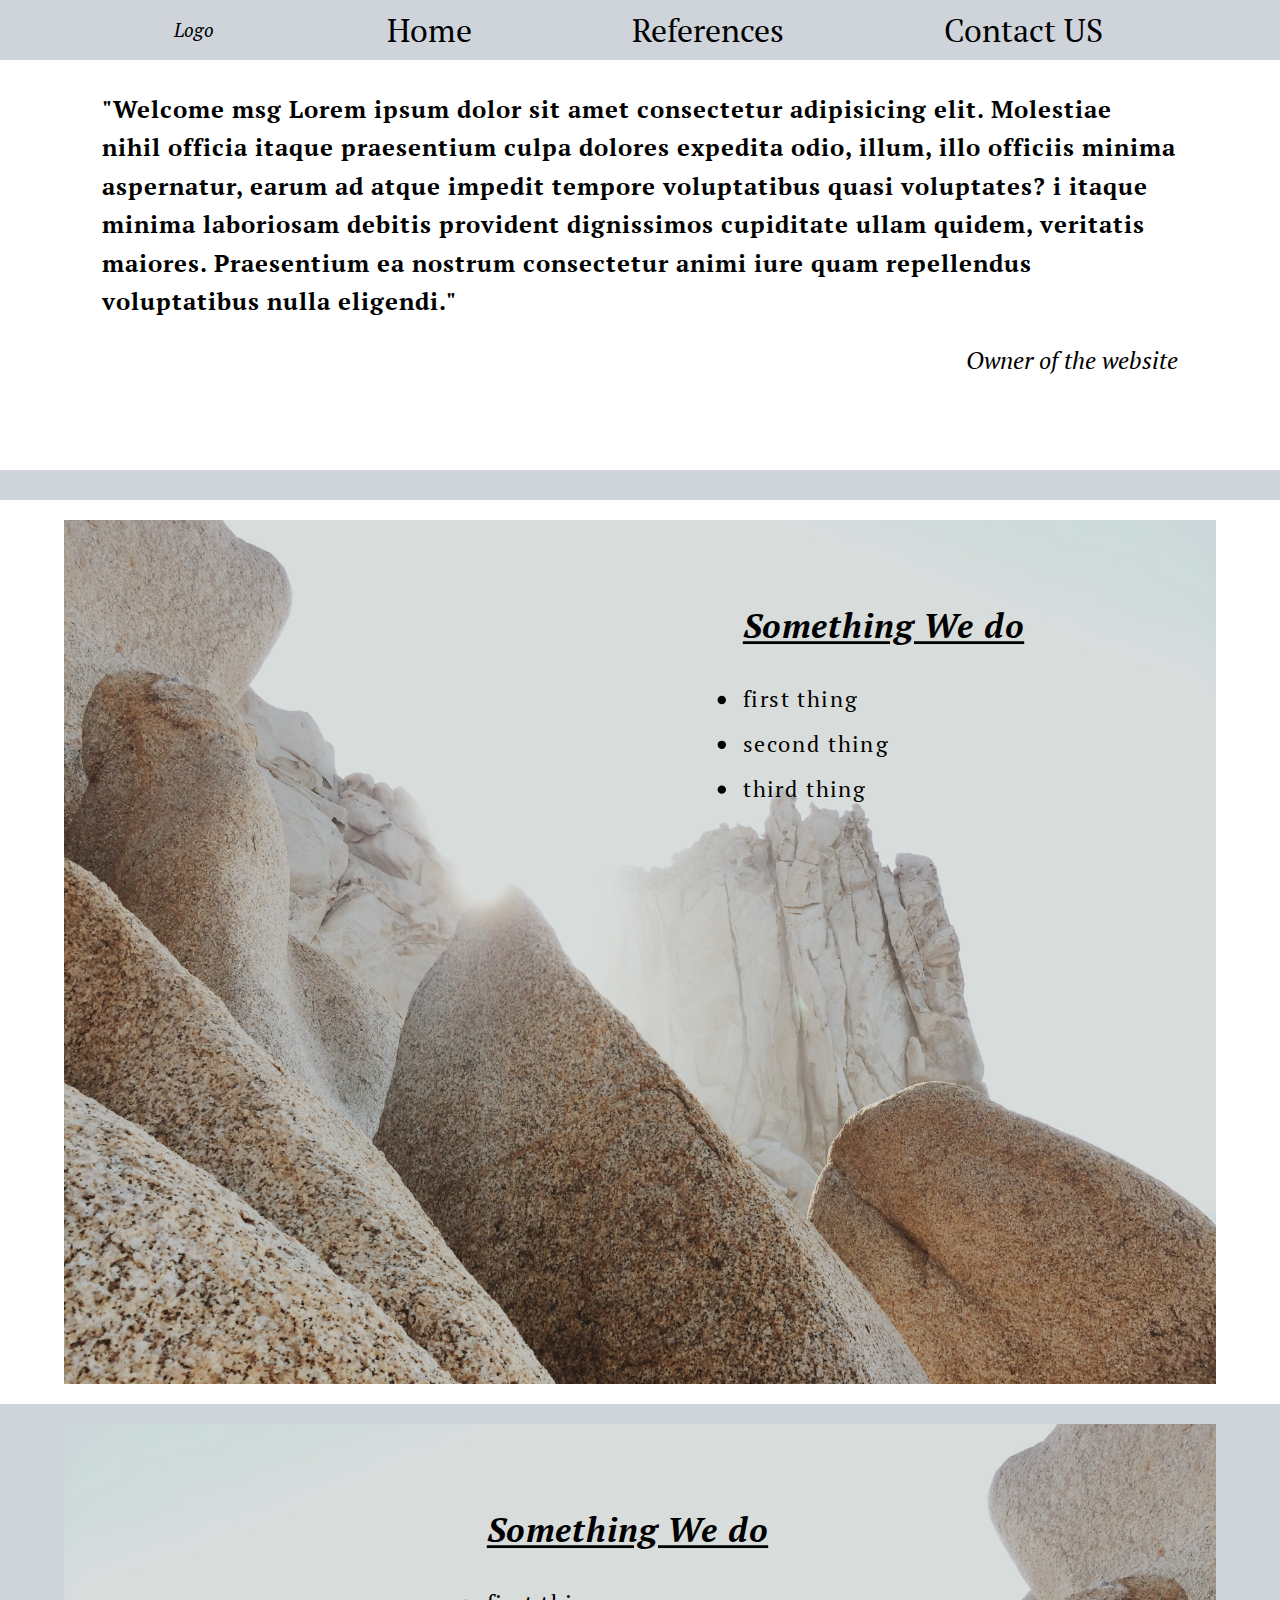
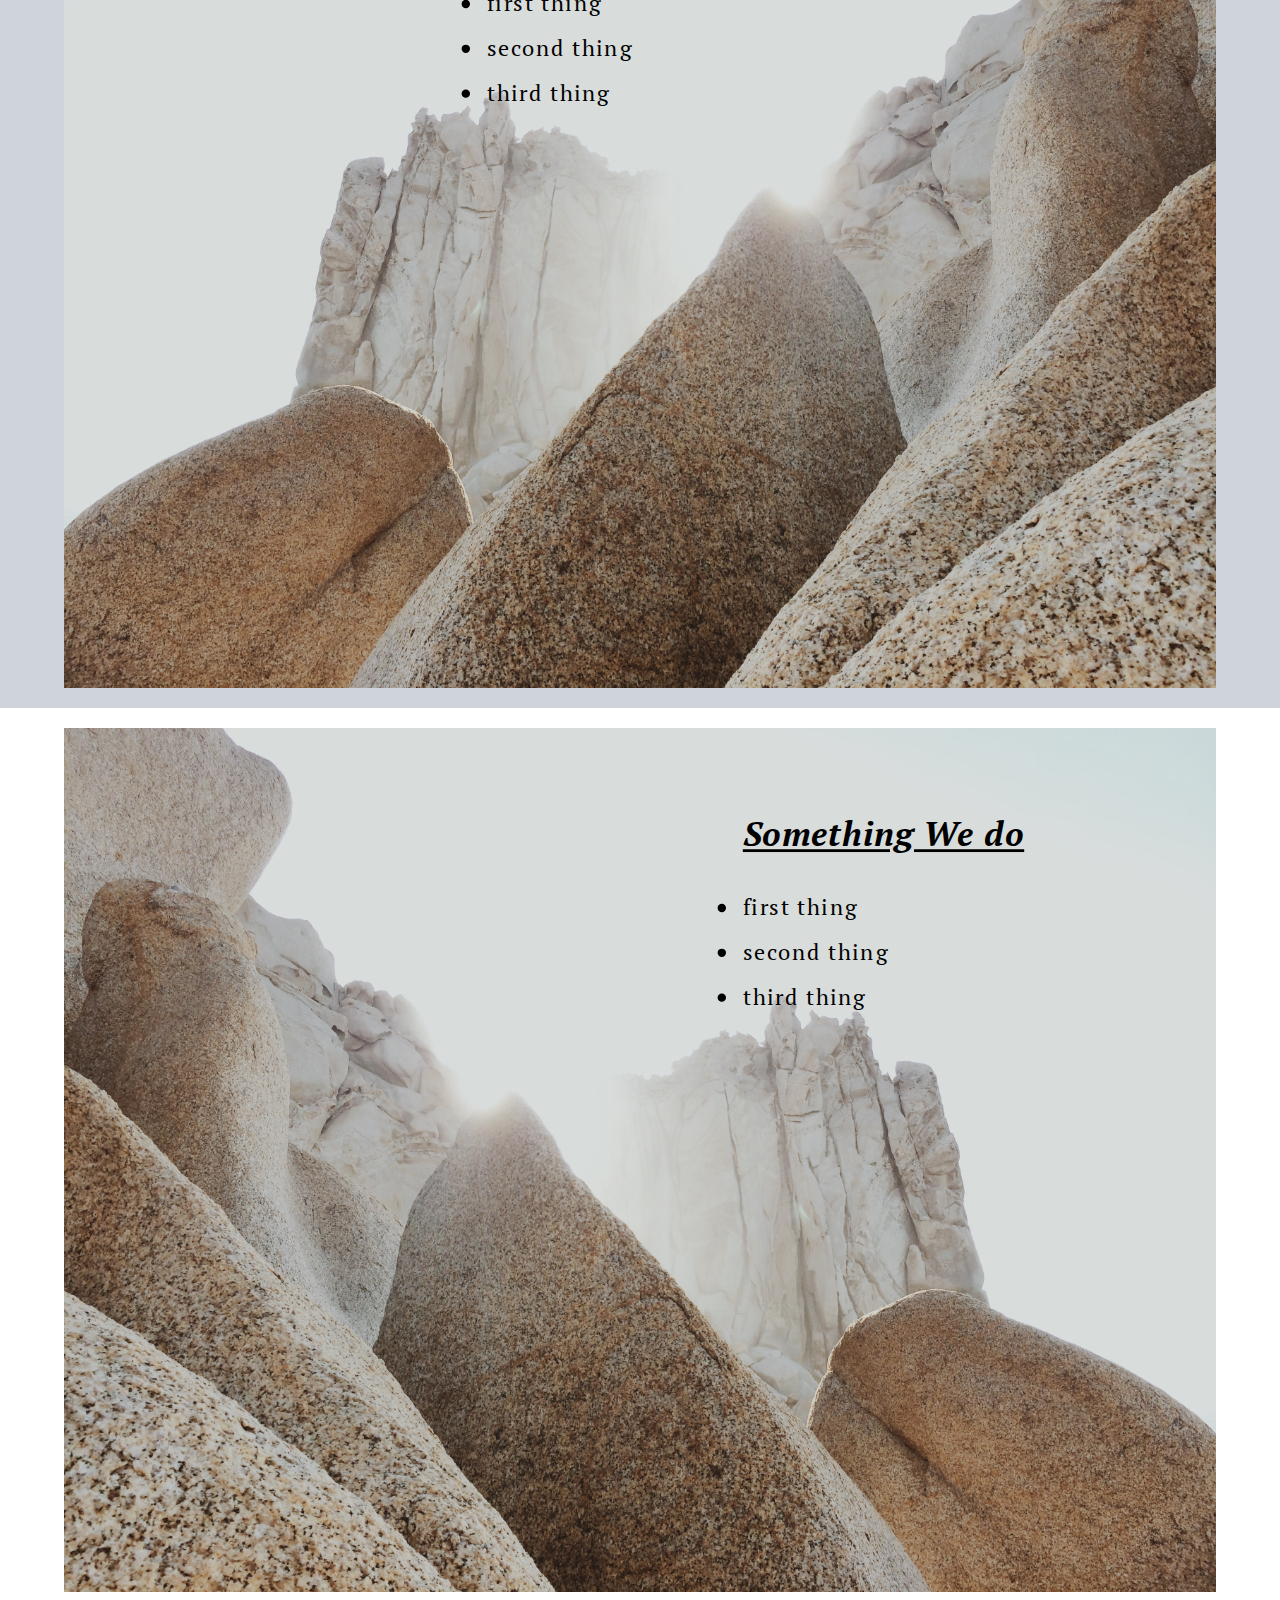
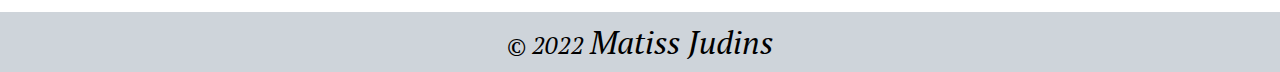
<file: index.html>
<!DOCTYPE html>
<html lang="en">
<head>
    <meta charset="UTF-8">
    <meta http-equiv="X-UA-Compatible" content="IE=edge">
    <meta name="viewport" content="width=device-width, initial-scale=1.0">
    <title>Brochure Website</title>
    <link rel="stylesheet" href="https://cdnjs.cloudflare.com/ajax/libs/font-awesome/6.1.1/css/all.min.css"
        integrity="sha512-KfkfwYDsLkIlwQp6LFnl8zNdLGxu9YAA1QvwINks4PhcElQSvqcyVLLD9aMhXd13uQjoXtEKNosOWaZqXgel0g=="
        crossorigin="anonymous" referrerpolicy="no-referrer" />    
    <link rel="stylesheet" href="./style.css">
    <script src="../app.js" defer></script>
</head>
<body>

    <div class="nav">
        <i class="fa-solid fa-laptop-file logo">Logo</i>
        <div class="navMenu">
            <div class="navLink"> <a href="./index.html"> Home</a></div>
            <div class="navLink"> <a href="./references.html">References</a></div>
            <div class="navLink"> <a href="./contact.html">Contact US</a></div>
        </div>
        <div class="icon"><i class="fa-solid fa-bars"></i></div>
    </div>





<div class="welcome">
    <h2>"Welcome msg Lorem ipsum dolor sit amet consectetur adipisicing elit. Molestiae nihil officia itaque praesentium culpa dolores expedita odio, illum, illo officiis minima aspernatur, earum ad atque impedit tempore voluptatibus quasi voluptates?
  i itaque minima laboriosam debitis provident dignissimos cupiditate ullam quidem, veritatis maiores. Praesentium ea nostrum consectetur animi iure quam repellendus voluptatibus nulla eligendi."</h2>
    <p>Owner of the website</p>
</div>

<div class="jobs">
<div class="job">
    <div class="img"><img src="./images/horizontal.jpg" alt=""></div>
    <div class="info">
        <h2>Something We do</h2>
        <li>first thing</li>
        <li>second thing</li>
        <li>third thing</li>
    </div>
</div>
<div class="job wide">
    <div class="img"><img src="./images/horizontal.jpg" alt=""></div>
    <div class="info">
        <h2>Something We do</h2>
        <li>first thing</li>
        <li>second thing</li>
        <li>third thing</li>
    </div>
</div>
<div class="job">
    <div class="img"><img src="./images/horizontal.jpg" alt=""></div>
    <div class="info">
        <h2>Something We do</h2>
        <li>first thing</li>
        <li>second thing</li>
        <li>third thing</li>
    </div>
</div>

</div>
    <footer>
        <p>© 2022 <a href=https://www.linkedin.com/in/matiss-judins-319235228 target="_blank">Matiss Judins</a></p>
    </footer>
</body>
</html>
</file>
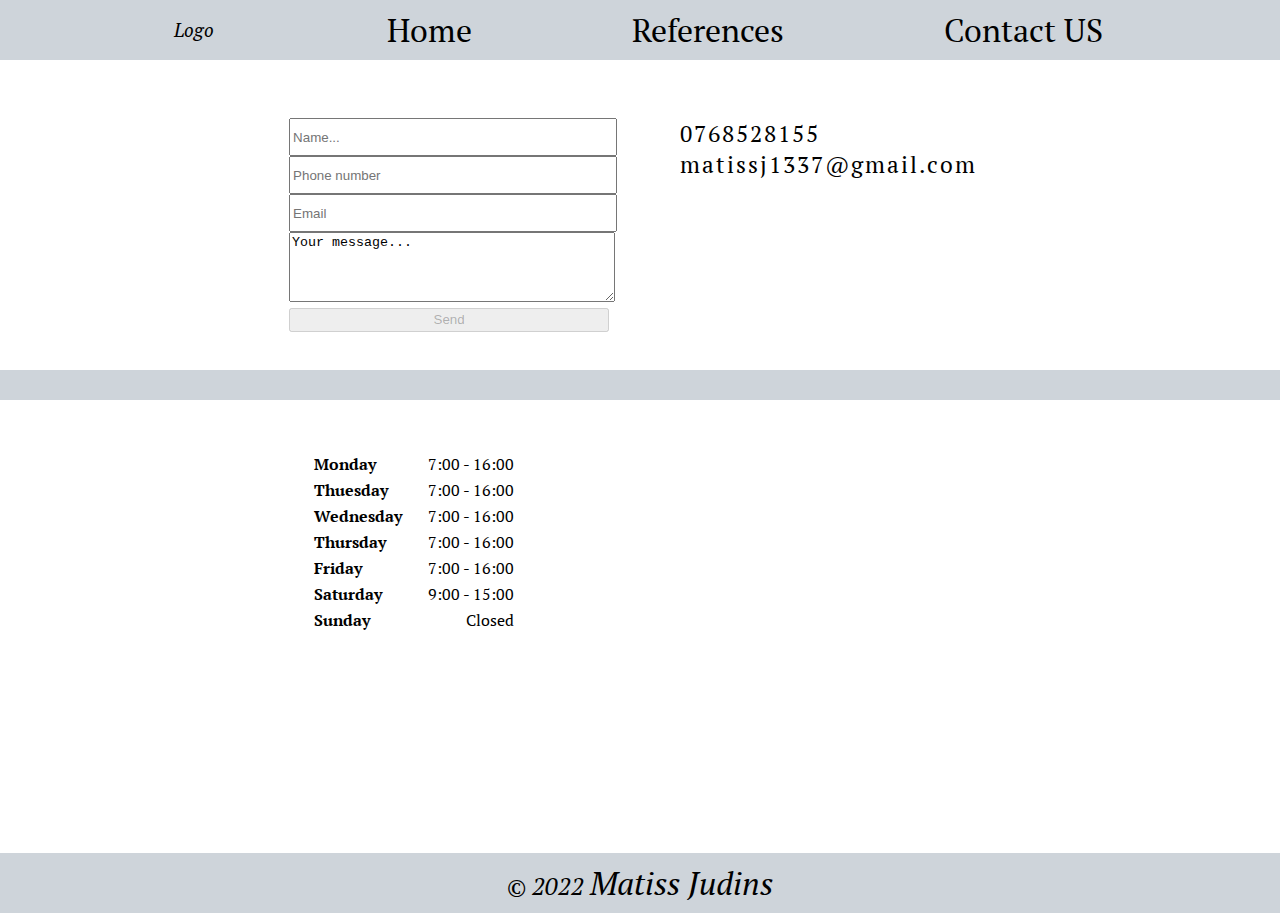
<file: contact.html>
<!DOCTYPE html>
<html lang="en">
<head>
    <meta charset="UTF-8">
    <meta http-equiv="X-UA-Compatible" content="IE=edge">
    <meta name="viewport" content="width=device-width, initial-scale=1.0">
    <title>Contact</title>
    <link rel="stylesheet" href="https://cdnjs.cloudflare.com/ajax/libs/font-awesome/6.1.1/css/all.min.css"
        integrity="sha512-KfkfwYDsLkIlwQp6LFnl8zNdLGxu9YAA1QvwINks4PhcElQSvqcyVLLD9aMhXd13uQjoXtEKNosOWaZqXgel0g=="
        crossorigin="anonymous" referrerpolicy="no-referrer" />
        <link rel="stylesheet" href="./style.css">    
        <script src="./app.js" defer></script>
</head>
    <div class="nav">
        <i class="fa-solid fa-laptop-file logo">Logo</i>
        <div class="navMenu">
            <div class="navLink"> <a href="./index.html"> Home</a></div>
            <div class="navLink"> <a href="./references.html">References</a></div>
            <div class="navLink"> <a href="./contact.html">Contact US</a></div>
        </div>
        <div class="icon"><i class="fa-solid fa-bars"></i></div>
    </div>

<div class="container">
                <div class="contacts">
                    <div class="phone"><i class="fa-solid fa-phone-flip"></i> 0768528155</div>
                    <div class="email"><i class="fa-solid fa-at"></i> matissj1337@gmail.com</div>
                </div>
      <div class="form">

        <form action="send to your email of choice" method="POST">
            <input type="hidden" name="_next" value="http://127.0.0.1:5500/views/contact.html">
            <input type="hidden" name="_captcha" value="false">
            <input class="input" type="text" name="Name" id="name" required placeholder="Name...">
            <br>
            <input class="input" type="tel" name="tel" id="tel" required placeholder="Phone number">
            <br>
            <input class="input" type="email" name="email" id="email" required placeholder="Email">
            <br>
            <textarea class="input msg" name="message" id="message" cols="30" rows="10">Your message...</textarea>
            <br>
            <button type="Submit" disabled>Send</button>
        </form>
     </div>
</div>

<div class="visit">
<div class="open">
<div class="day">
    <div>Monday</div>
    <div>7:00 - 16:00</div>
</div>
<div class="day">
    <div>Thuesday</div>
    <div>7:00 - 16:00</div>
</div>
<div class="day">
    <div>Wednesday</div>
    <div>7:00 - 16:00</div>
</div>
<div class="day">
    <div>Thursday</div>
    <div>7:00 - 16:00</div>
</div>
<div class="day">
    <div>Friday</div>
    <div>7:00 - 16:00</div>
</div>
<div class="day">
    <div>Saturday</div>
    <div>9:00 - 15:00</div>
</div>
<div class="day">
    <div>Sunday</div>
    <div>Closed</div>
</div>
</div>
      <div class="mapouter map"><div class="gmap_canvas"><iframe width="350" height="350" id="gmap_canvas" src="https://maps.google.com/maps?q=Nordiska%20museet&t=&z=13&ie=UTF8&iwloc=&output=embed" frameborder="0" scrolling="no" marginheight="0" marginwidth="0"></iframe><a href="https://fmovies-online.net"></a><br><style>.mapouter{position:relative;text-align:right;height:350px;width:350px;}</style><a href="https://www.embedgooglemap.net">how to add google maps to website</a><style>.gmap_canvas {overflow:hidden;background:none!important;height:350px;width:350px;}</style></div></div></div>
</div>
<footer>
    <p>© 2022 <a href=https://www.linkedin.com/in/matiss-judins-319235228 target="_blank">Matiss Judins</a></p>
</footer>
</body>
</html>
</file>
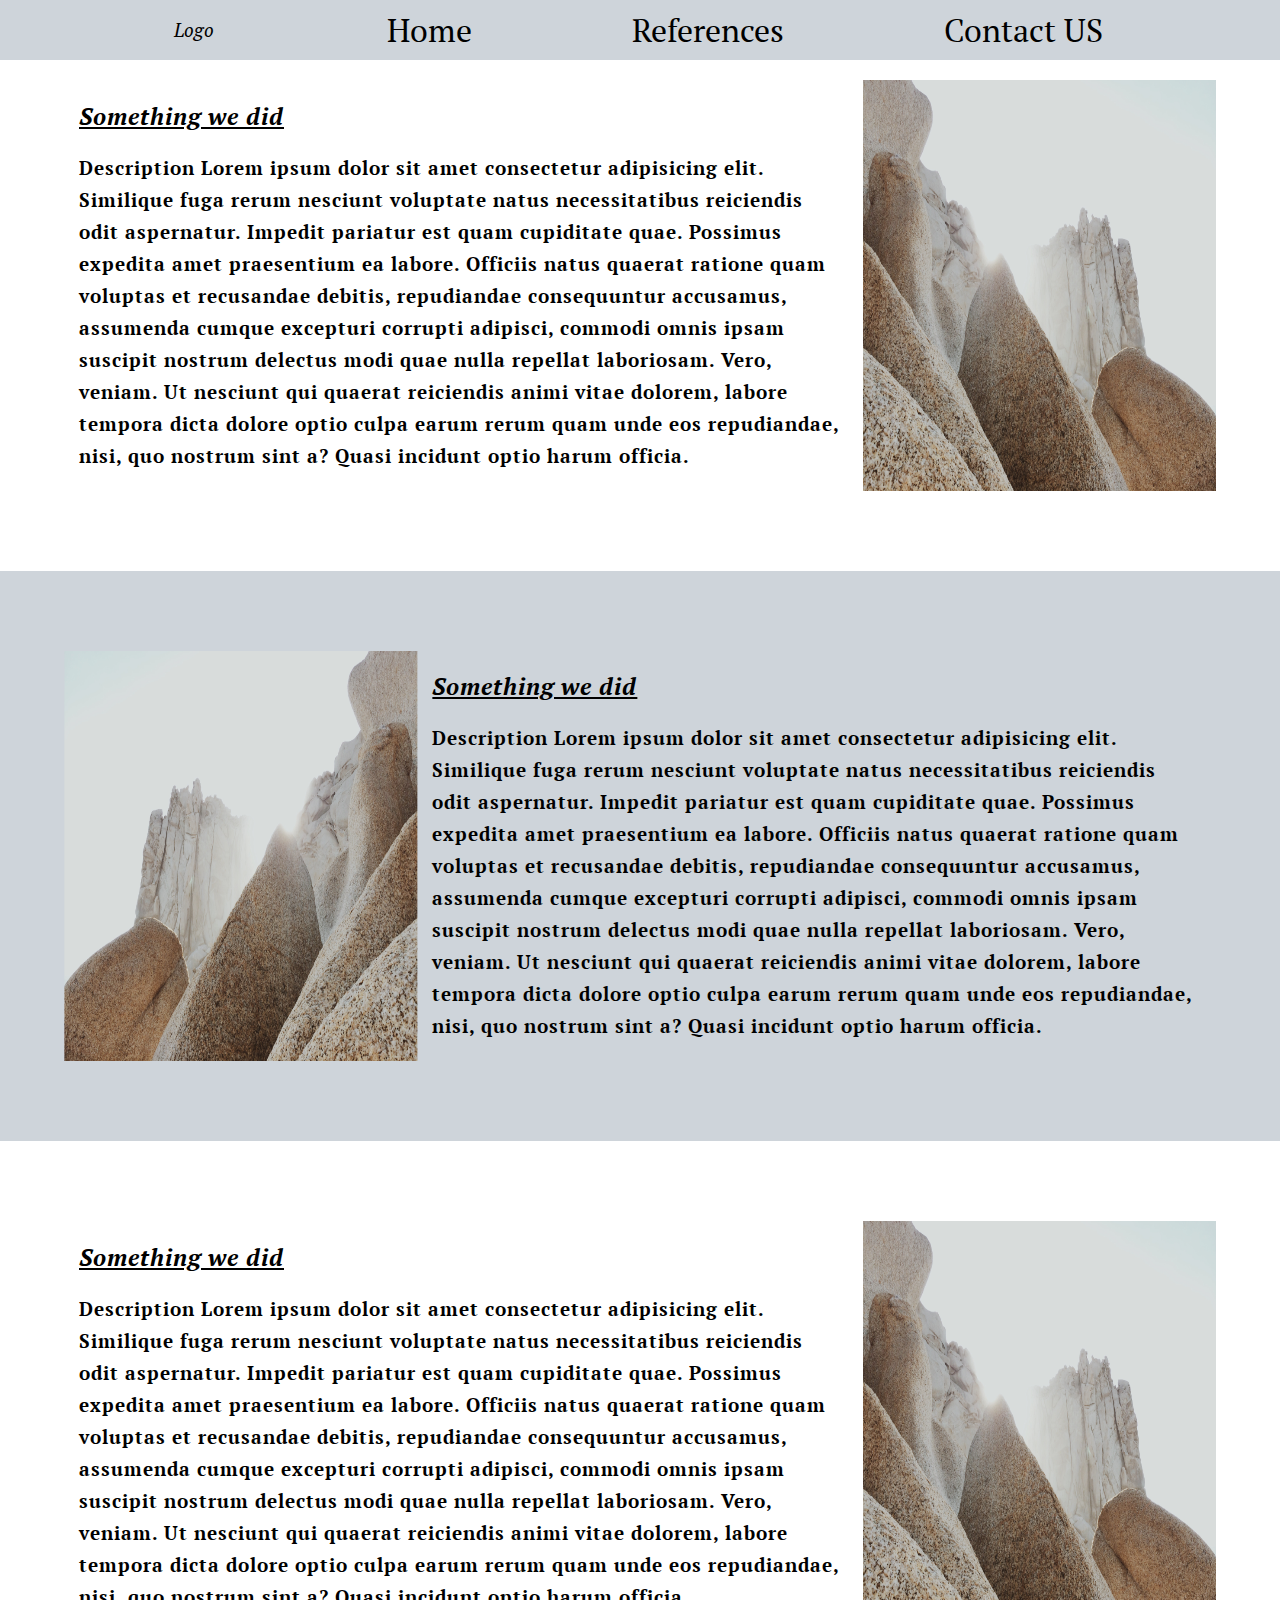
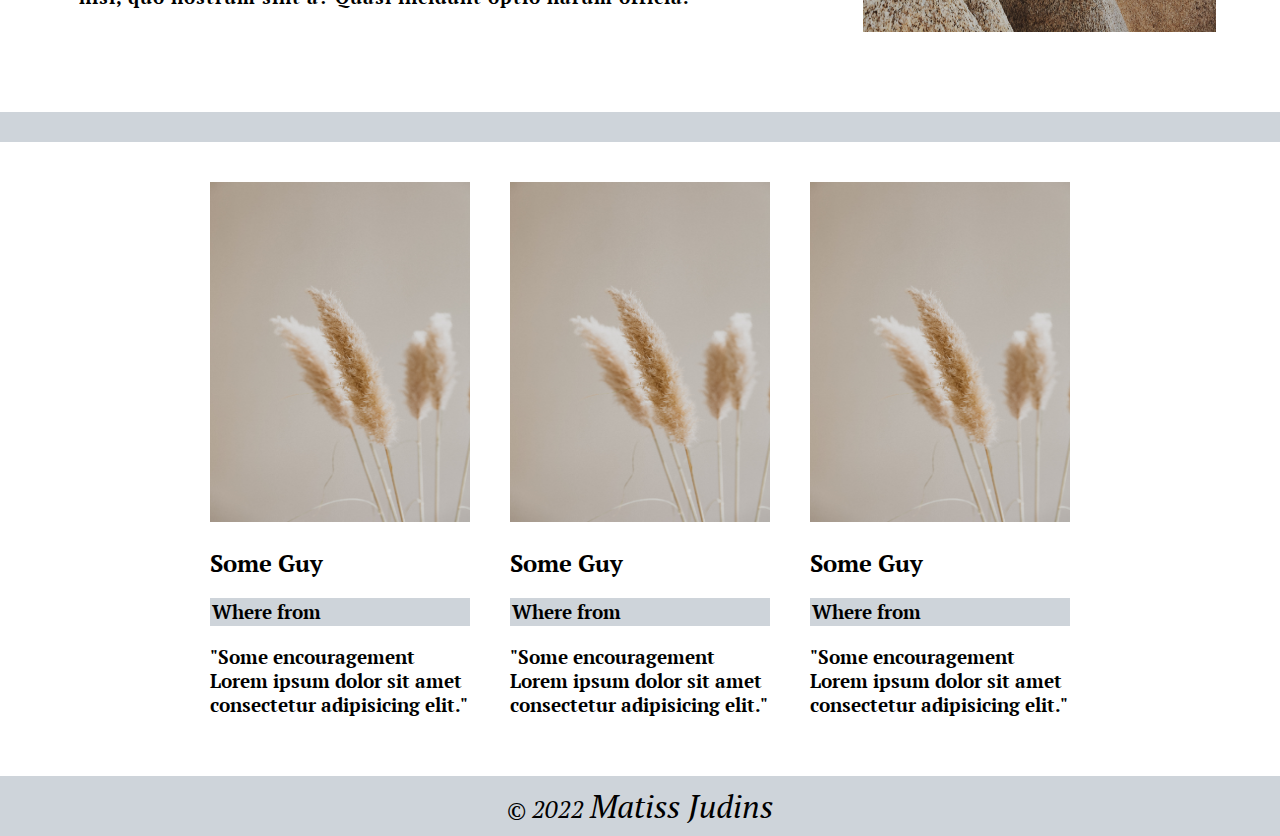
<file: references.html>
<!DOCTYPE html>
<html lang="en">
<head>
    <meta charset="UTF-8">
    <meta http-equiv="X-UA-Compatible" content="IE=edge">
    <meta name="viewport" content="width=device-width, initial-scale=1.0">
    <title>References</title>
    <link rel="stylesheet" href="https://cdnjs.cloudflare.com/ajax/libs/font-awesome/6.1.1/css/all.min.css"
        integrity="sha512-KfkfwYDsLkIlwQp6LFnl8zNdLGxu9YAA1QvwINks4PhcElQSvqcyVLLD9aMhXd13uQjoXtEKNosOWaZqXgel0g=="
        crossorigin="anonymous" referrerpolicy="no-referrer" />    
    <link rel="stylesheet" href="./style.css">
    <script src="./app.js" defer></script>
</head>
<body>
    <div class="nav">
        <i class="fa-solid fa-laptop-file logo">Logo</i>
        <div class="navMenu">
            <div class="navLink"> <a href="./index.html"> Home</a></div>
            <div class="navLink"> <a href="./references.html">References</a></div>
            <div class="navLink"> <a href="./contact.html">Contact US</a></div>
        </div>
        <div class="icon"><i class="fa-solid fa-bars"></i></div>
    </div>


<div class="projects">
    <div class="project">
        <div class="info">
        <h2>Something we did</h2>
        <h3>Description Lorem ipsum dolor sit amet consectetur adipisicing elit. Similique fuga rerum nesciunt voluptate natus necessitatibus reiciendis odit aspernatur. Impedit pariatur est quam cupiditate quae. Possimus expedita amet praesentium ea labore.
        Officiis natus quaerat ratione quam voluptas et recusandae debitis, repudiandae consequuntur accusamus, assumenda cumque excepturi corrupti adipisci, commodi omnis ipsam suscipit nostrum delectus modi quae nulla repellat laboriosam. Vero, veniam.
        Ut nesciunt qui quaerat reiciendis animi vitae dolorem, labore tempora dicta dolore optio culpa earum rerum quam unde eos repudiandae, nisi, quo nostrum sint a? Quasi incidunt optio harum officia.</h3>
    </div>
        <div class="img"><img src="./images/horizontal.jpg" alt=""></div>
    </div>
    <div class="project wide">
        <div class="info">
        <h2>Something we did</h2>
        <h3>Description Lorem ipsum dolor sit amet consectetur adipisicing elit. Similique fuga rerum nesciunt voluptate natus necessitatibus reiciendis odit aspernatur. Impedit pariatur est quam cupiditate quae. Possimus expedita amet praesentium ea labore.
        Officiis natus quaerat ratione quam voluptas et recusandae debitis, repudiandae consequuntur accusamus, assumenda cumque excepturi corrupti adipisci, commodi omnis ipsam suscipit nostrum delectus modi quae nulla repellat laboriosam. Vero, veniam.
        Ut nesciunt qui quaerat reiciendis animi vitae dolorem, labore tempora dicta dolore optio culpa earum rerum quam unde eos repudiandae, nisi, quo nostrum sint a? Quasi incidunt optio harum officia.</h3>
    </div>
        <div class="img"><img src="./images/horizontal.jpg" alt=""></div>
    </div>
    <div class="project">
        <div class="info">
        <h2>Something we did</h2>
        <h3>Description Lorem ipsum dolor sit amet consectetur adipisicing elit. Similique fuga rerum nesciunt voluptate natus necessitatibus reiciendis odit aspernatur. Impedit pariatur est quam cupiditate quae. Possimus expedita amet praesentium ea labore.
        Officiis natus quaerat ratione quam voluptas et recusandae debitis, repudiandae consequuntur accusamus, assumenda cumque excepturi corrupti adipisci, commodi omnis ipsam suscipit nostrum delectus modi quae nulla repellat laboriosam. Vero, veniam.
        Ut nesciunt qui quaerat reiciendis animi vitae dolorem, labore tempora dicta dolore optio culpa earum rerum quam unde eos repudiandae, nisi, quo nostrum sint a? Quasi incidunt optio harum officia.</h3>
    </div>
        <div class="img"><img src="./images/horizontal.jpg" alt=""></div>
    </div>
</div>


    <div class="ref">
        <div class="refCard">
            <img src="./images/vertical.jpg" alt="">
            <div class="ref-info">
            <h2 class="name">Some Guy</h2>
            <h3>Where from</h3>
            <h3>"Some encouragement Lorem ipsum dolor sit amet consectetur adipisicing elit."</h3>
            </div>
        </div>
        <div class="refCard">
            <img src="./images/vertical.jpg" alt="">
            <div class="ref-info">
                <h2 class="name">Some Guy</h2>
                <h3>Where from</h3>
                <h3>"Some encouragement Lorem ipsum dolor sit amet consectetur adipisicing elit."</h3>
            </div>
        </div>
        <div class="refCard">
            <img src="./images/vertical.jpg" alt="">
            <div class="ref-info">
                <h2 class="name">Some Guy</h2>
                <h3>Where from</h3>
                <h3>"Some encouragement Lorem ipsum dolor sit amet consectetur adipisicing elit."</h3>
            </div>
        </div>
    
    </div>
<footer>
    <p>© 2022 <a href=https://www.linkedin.com/in/matiss-judins-319235228 target="_blank">Matiss Judins</a></p>
</footer>
</body>
</html>
</file>
<file: style.css>
@import url('https://fonts.googleapis.com/css2?family=PT+Serif:ital@0;1&display=swap');
:root {
  --first-color: #dee2e6;
  --second-color: #ced4da;
  --third-color: #adb5bd;
  --fourth-color: #495057;
  --fifth-color: #3c6e71;
}



body{
  margin: 0;
  padding: 0;
  max-width: 100%;
  font-family: 'PT Serif', serif;
}


img{
  max-width: 100%;
}

.img{
  display: flex;
  justify-content: center;
  max-width: 100%;
}


.ref img {
  height: 340px;
  width: 260px;
}
 
.ref-info :nth-child(2){
  padding: 2px;
  background-color: var(--second-color);
}

.job{
  padding: 20px 5%;
  position: relative;
  display: inline-block;
}

.job img{
  display: block;
}

.job .info{
  position: absolute;
  top: 12%;
  left: 60%;
  transform: scale(140%);
}

.job.wide .info{
  position: absolute;
  top: 12%;
  left: 40%;
  transform: scale(140%);
}

.project{
  padding: 80px 5%;
  display: flex;
  justify-content: center;
}

.projects :nth-child(2){
  flex-direction: row-reverse;
}


.wide{
  background-color: var(--second-color);
  max-width: max-content;
}

.wide img{
  transform: scaleX(-1)
}

.info{
  padding: 0 15px;
  letter-spacing: 1px;
  line-height: 2rem;
  max-width: max-content;
}

.info h2{
  font-style: italic;
  text-decoration: underline;
}

.welcome{
  padding: 70px 8%;
  border-bottom: 30px solid var(--second-color);
}

.welcome h2{
  letter-spacing: 1px;
  line-height: 2.4rem;
}

.ref{
  border-top: 30px solid var(--second-color);
  padding: 20px 5%;
  display: flex;
  flex-wrap: wrap;
  justify-content: center;
}

.refCard{
  max-width: 260px;
  padding: 20px;
}

p{
  text-align: right;
  font-size: 1.5rem;
  font-style: italic;
}

.container{
  padding-top: 80px;
  display: flex;
  justify-content: center;
  flex-wrap: wrap;
  flex-direction: row-reverse;
}
.container > * {
  padding: 42px;
}

.contacts, .form{
  padding: 3%;
}

.contacts{
  min-width: 140px;
}
.form{
width: 300px;
max-width: 100%;
display: flex;
justify-content: center;
}

.open > * {
  max-width: 300px;
  padding: 2px;
  display: flex;
  justify-content: space-between;
}
.visit{
  display: flex;
  justify-content: center;
  flex-wrap: wrap;
}
.day{
  min-width: 200px;
}
.day :nth-child(1){
font-weight: bold;
}

.map, .open{
  padding: 4%;
}

.visit{
    border-top: 30px solid var(--second-color);
}

.input{
  width: 20rem;
  height: 2rem;
}

.msg{
  height: 4rem;
}
button{
  width: 20rem;
  height: 1.5rem;
}

.contacts{
letter-spacing: 2px;
font-size: 23px;
}

.logo{
  transform: scale(120%);
  display: block;
}
.nav{
  background-color: var(--second-color);
  height: 60px;
  display: flex;
  justify-content: space-evenly;
  align-items: center;
  position: fixed;
  width: 100%;
  z-index: 1;
}

a{
  font-size: 20px;
  font-size: xx-large;
  text-decoration: none;
  color: black;
  transition: 5sec ease;
}


a:hover{
  color: var(--fifth-color);
}

footer{
  background-color: var(--second-color);
  height: 60px;
  display: flex;
  justify-content: center;
  align-items: center;
}


.navMenu {
  display: flex;
  gap: 10rem;
}


.icon{
  display: none;
  font-size: xx-large;
  cursor: pointer;
}

@media only screen and (max-width: 1150px) {
  .job img{
  display: block;
  }
  .job .info{
  position: relative;
  top: 50%;
  left: 10%;
  padding: 2rem;
  }
  .job.wide .info{
  position: relative;
  top: 50%;
  left: 10%;
  padding: 2rem;
  }
  .job{
    flex-direction: column;
  }
  .project{
    flex-direction: column;
  }
  .projects :nth-child(2){
    flex-direction: column;
  }
  
  .nav{
    justify-content: space-around;
    max-width: 100%;
  }

  .icon{
    display: block;
  }
  .navMenu{
    position: fixed;
    left: -100%;
    top: 60px;
    gap: 0;
    flex-direction: column;
    background-color: var(--second-color);
    width: 100%;
    align-items: center;
    transition: 0.7sec ease-in;
  }

  .navMenu :nth-child(2){
  border-bottom: 2px solid black;
  border-top: 2px solid black;
  }

  .navMenu.active{
    left: 0;
  }
}
</file>
